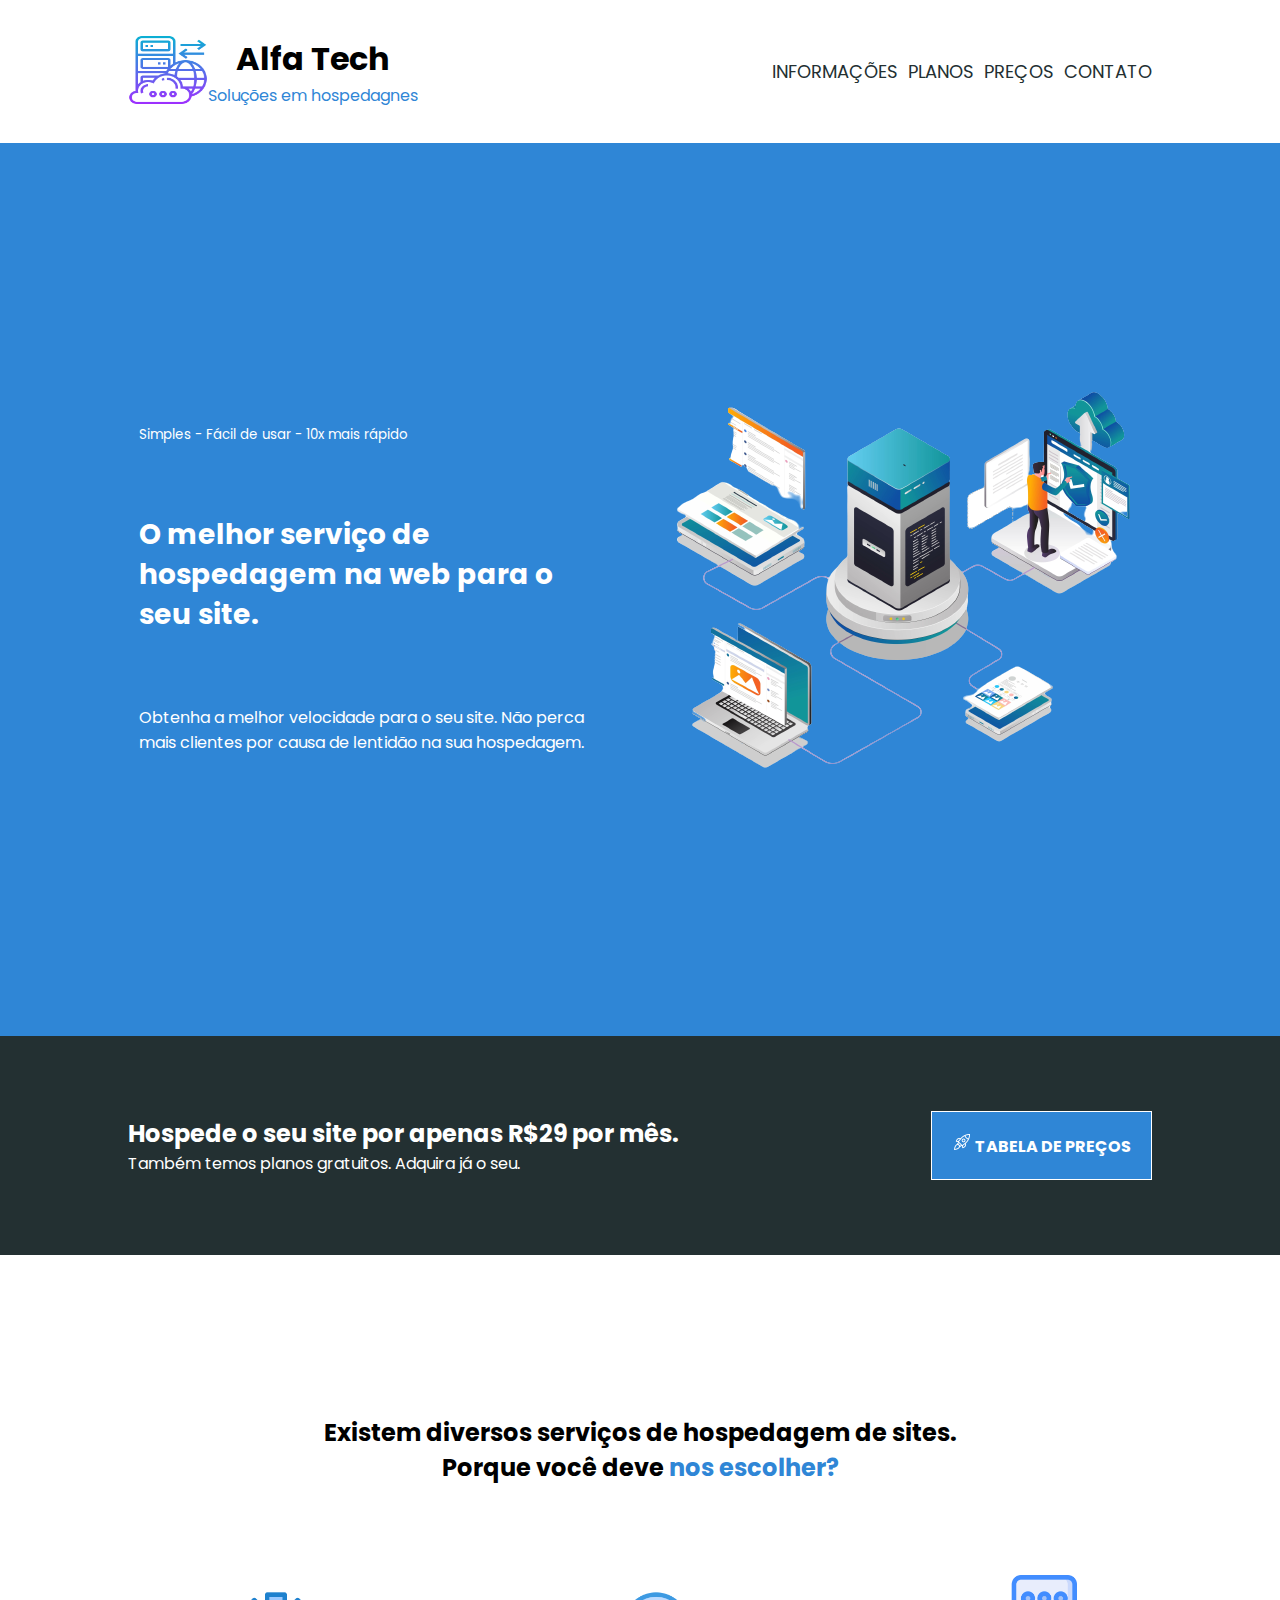
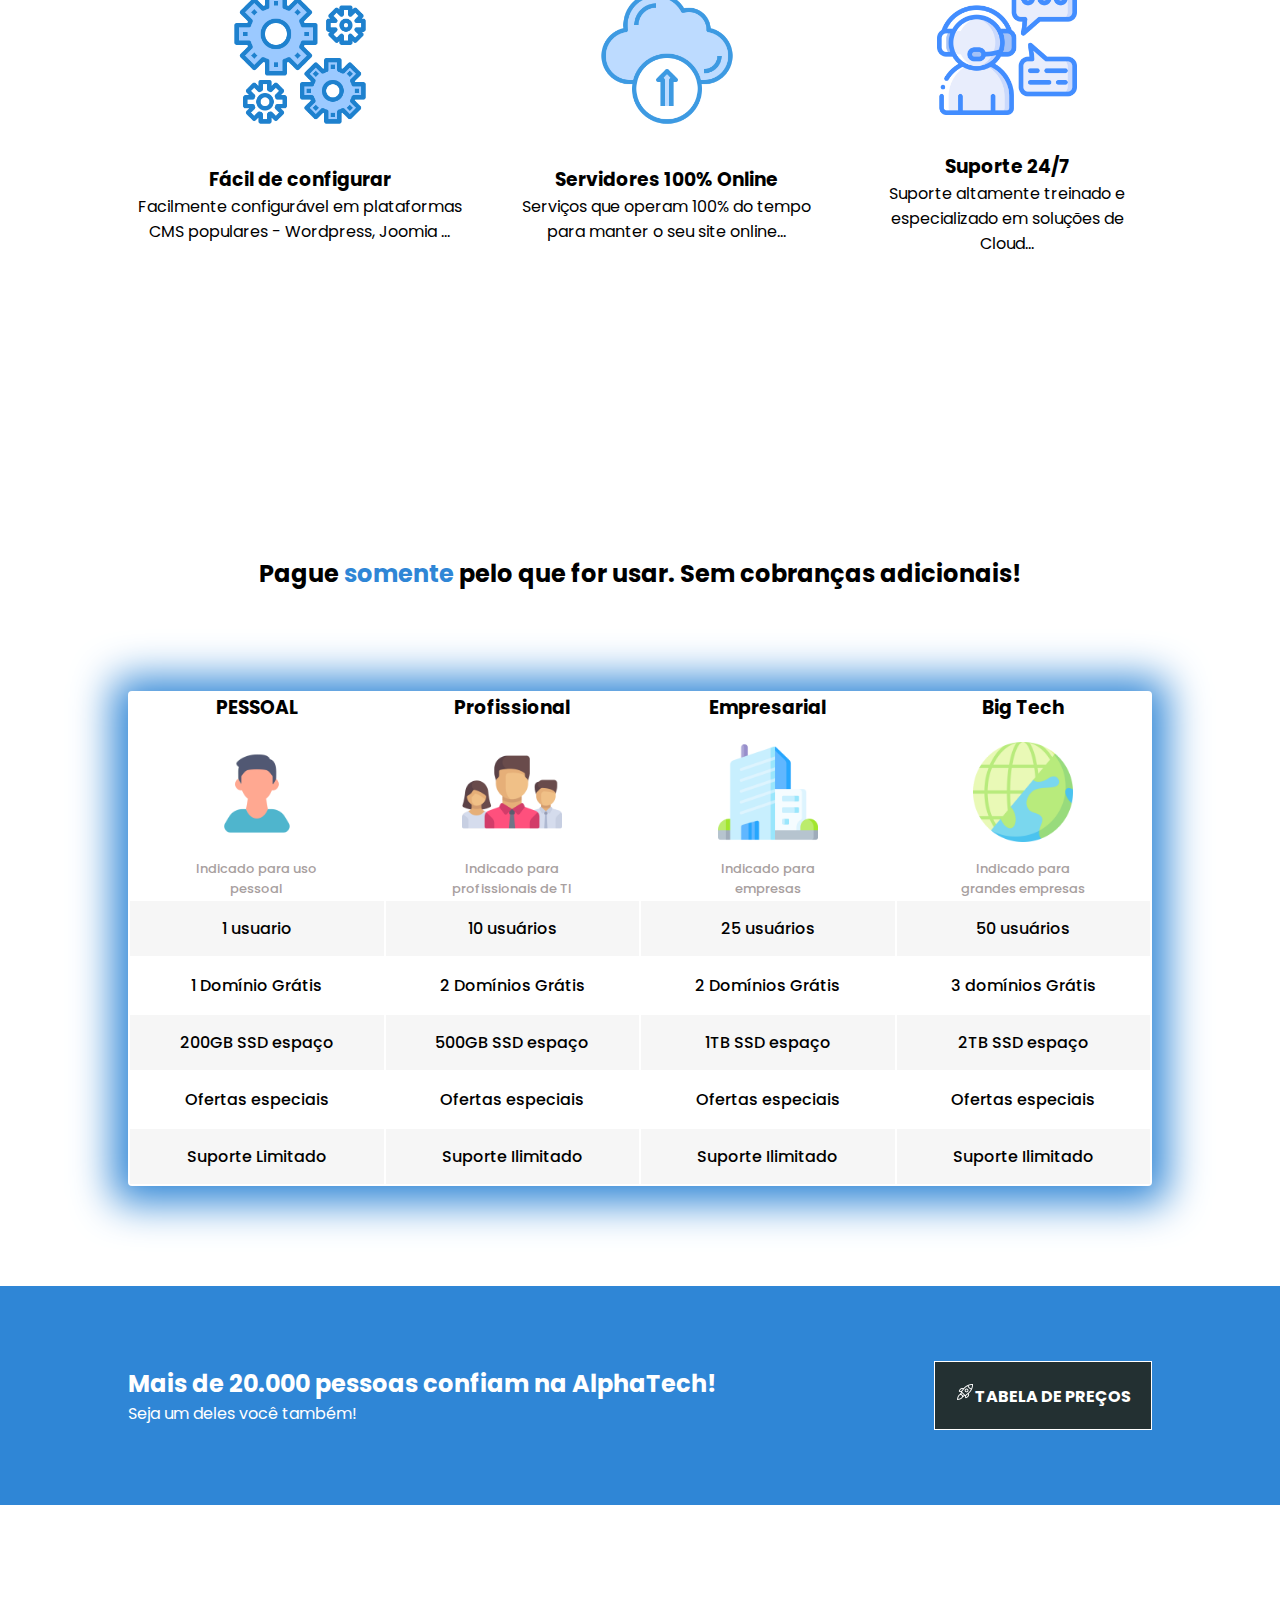
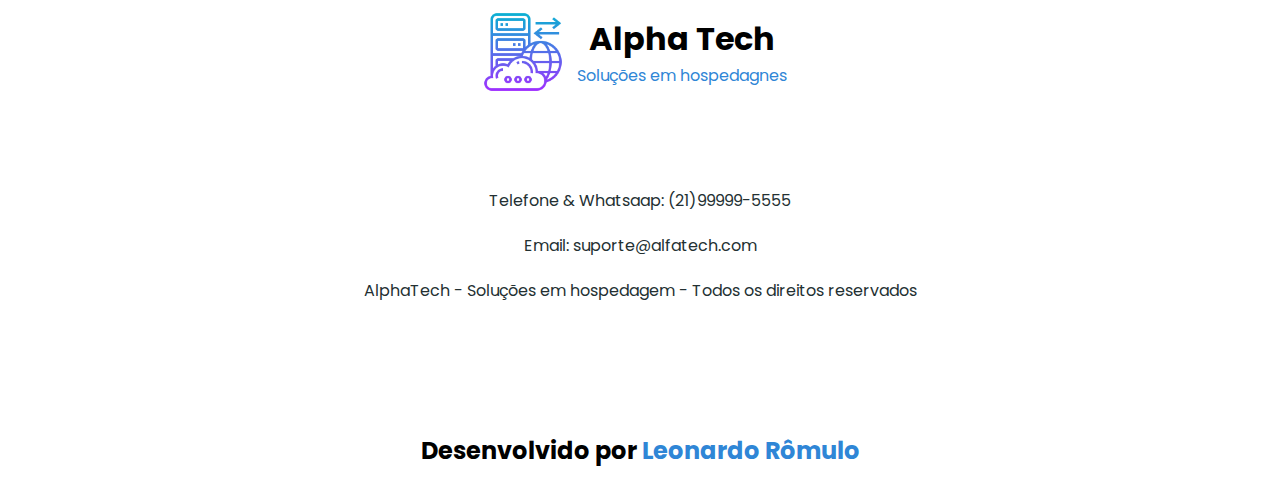
<file: index.html>
<!DOCTYPE html>
<html lang="pt-nr">
    <head>
        <meta charset="UTF-8">
        <meta name="viewport" content="width=device-width, initial-scale=1.0">
        <title>AlphTaech - Serviços de Hospedagens</title>
        <link rel="stylesheet" href="css/home.css">
    </head>
    <body>
        <header class="container topo">

            <div class="box-logo">
                <img src="assets/logo-icone.png" alt class="img-logo">
                <div class="texto-logo">
                    <h1>Alfa Tech</h1>
                    <p class="slogan">Soluções em hospedagnes</p>
                </div>
            </div>

            <nav class="box-menu">
                <a href="#informacoes">INFORMAÇÕES</a>
                <a href="#planos">PLANOS</a>
                <a href="tabelaDePreços.html">PREÇOS</a>
                <a href="#contatos">CONTATO</a>
            </nav>

        </header>

        <section class="banner" id="banner">

            <div class="container">
                <div class="texto-banner">
                    <small>Simples - Fácil de usar - 10x mais rápido</small>
                    <h2>O melhor serviço de hospedagem na web para o seu
                        site.</h2>
                    <p>Obtenha a melhor velocidade para o seu site. Não perca
                        mais
                        clientes por causa de lentidão na sua hospedagem.</p>

                </div>

                <div class="imagem-banner">
                    <img class="img-banner" src="assets/imagem-banner.png" alt>
                </div>

            </div>

        </section>

        <section class="ads-1">
            <div class="container">
                <div class="texto-ads">
                    <h2>Hospede o seu site por apenas R$29 por mês.</h2>
                    <p>Também temos planos gratuitos. Adquira já o seu.</p>
                </div>
                <div class="btn">
                    <a href="tabelaDePreços.html"><img
                            src="assets/icone-foguete.png" alt> TABELA DE
                        PREÇOS</a>
                </div>
            </div>
        </section>

        <section class="informacoes" id="informacoes">

            <section class="servicos">

                <div class="subtitulo-servicos">
                    <h2>Existem diversos serviços de hospedagem de sites.
                        <br>Porque
                        você deve <span>
                            nos escolher?</span></h2>
                </div>

                <div class="info">

                    <section class="card-1">
                        <img src="assets/icone-engrenagens.png" alt>
                        <h3>Fácil de configurar</h3>
                        <p>Facilmente configurável em plataformas CMS populares
                            -
                            Wordpress,
                            Joomia ...</p>
                    </section>

                    <section class="card-2">
                        <img src="assets/cloud-icone.png" alt>
                        <h3>Servidores 100% Online</h3>
                        <p>Serviços que operam 100% do tempo para manter o seu
                            site
                            online...</p>
                    </section>

                    <section class="card-3">
                        <img src="assets/icone-suporte.png" alt>
                        <h3>Suporte 24/7</h3>
                        <p>Suporte altamente treinado e especializado em
                            soluções de
                            Cloud...</p>
                    </section>

                </div>

            </section>

            <section class="planos" id="planos">

                <h2>Pague <span>somente</span> pelo que for usar. Sem cobranças
                    adicionais!</h2>

                <table>

                    <thead>
                        <tr>
                            <th>
                                <h3>PESSOAL</h3>
                                <img src="assets/pessoal-icone.png" alt>
                                <p>Indicado para uso pessoal</p>
                            </th>

                            <th>
                                <h3>Profissional</h3>
                                <img src="assets/equipe-icone.png" alt>
                                <p>Indicado para profissionais de TI</p>
                            </th>

                            <th>
                                <h3>Empresarial</h3>
                                <img src="assets/empresa-icone.png" alt>
                                <p>Indicado para empresas</p>
                            </th>
                            <th>
                                <h3>Big Tech</h3>
                                <img src="assets/big-tech.png" alt>
                                <p>Indicado para grandes empresas</p>
                            </th>
                        </tr>
                    </thead>

                    <tbody>

                        <tr class="linha-impar">
                            <td>1 usuario</td>
                            <td>10 usuários</td>
                            <td>25 usuários</td>
                            <td>50 usuários</td>
                        </tr>

                        <tr class="linha-par">
                            <td>1 Domínio Grátis</td>
                            <td>2 Domínios Grátis</td>
                            <td>2 Domínios Grátis</td>
                            <td>3 domínios Grátis</td>
                        </tr>

                        <tr class="linha-impar">
                            <td>200GB SSD espaço</td>
                            <td>500GB SSD espaço</td>
                            <td>1TB SSD espaço</td>
                            <td>2TB SSD espaço</td>
                        </tr>

                        <tr class="linha-par">
                            <td>Ofertas especiais</td>
                            <td>Ofertas especiais</td>
                            <td>Ofertas especiais</td>
                            <td>Ofertas especiais</td>
                        </tr>

                        <tr class="linha-impar">
                            <td>Suporte Limitado</td>
                            <td>Suporte Ilimitado</td>
                            <td>Suporte Ilimitado</td>
                            <td>Suporte Ilimitado</td>
                        </tr>

                    </tbody>
                </table>
            </section>

            <section class="ads-2">

                <div class="container">
                    <div class="texto-ads">
                        <h2>Mais de 20.000 pessoas confiam na AlphaTech!</h2>
                        <p> Seja um deles você também!</p>
                    </div>
                    <div class="btn-2">
                        <a href="tabelaDePreços.html"><img
                                src="assets/icone-foguete.png" alt>TABELA DE
                            PREÇOS</a>
                    </div>
                </div>
            </section>

            <footer id="contatos">
                <div class="box-logo-rodape">
                    <img src="assets/logo-icone.png" alt
                        class="img-logo-rodape" />
                    <div class="txt-logo-rodape">
                        <h1>Alpha Tech</h1>
                        <p class="slogan">Soluções em
                            hospedagnes</p>
                    </div>
                </div>

                <div class="paragrafo">
                    <p>Telefone & Whatsaap: (21)99999-5555</p>
                    <p>Email: suporte@alfatech.com</p>
                    <p>AlphaTech - Soluções em hospedagem - Todos os
                        direitos
                        reservados</p>
                </div>

            </footer>
            <div class="autor">
                <h2>Desenvolvido por <span>Leonardo Rômulo</span> </h2>
            </div>

        </body>
    </html>
</file>
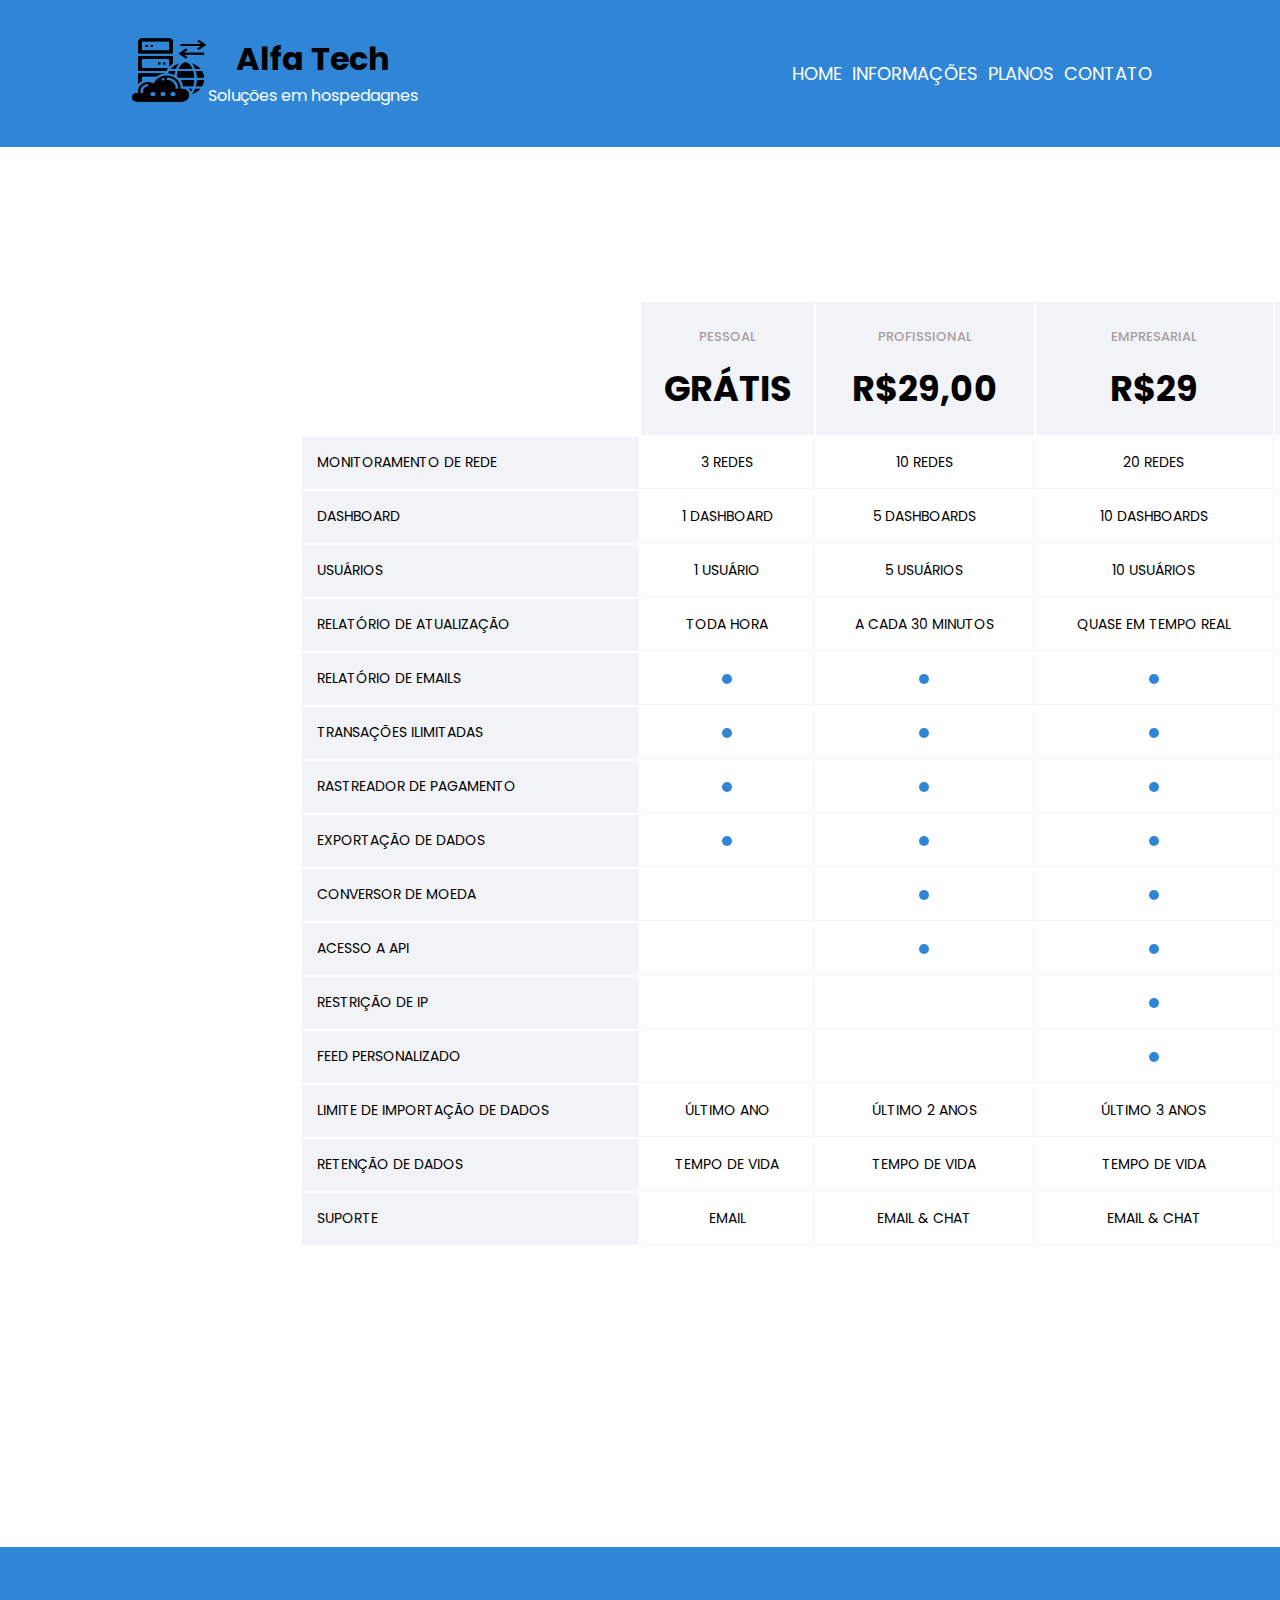
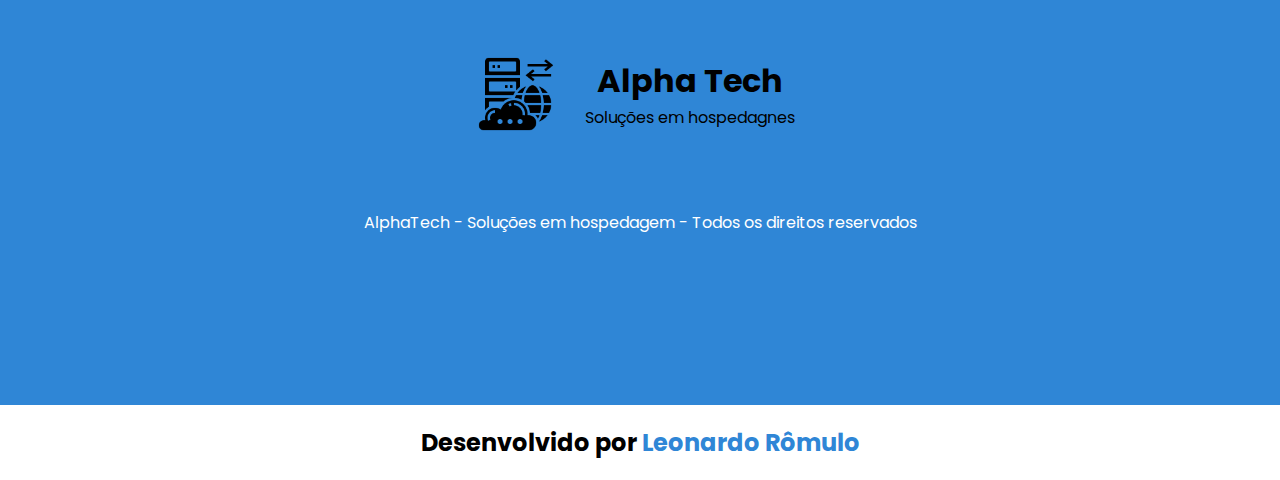
<file: tabelaDePreços.html>
<!DOCTYPE html>
<html lang="pt-br">
    <head>
        <meta charset="UTF-8">
        <meta name="viewport" content="width=device-width, initial-scale=1.0">
        <link rel="stylesheet" href="css/tabelaDePrecos.css">
        <title>AlphaTech - Tabela de Preços</title>
    </head>
    <body>

        <header class="topo">

            <div class="container">

                <div class="box-logo">
                    <a href="index.html">
                        <img src="assets/logo-icone-escuro.png" alt
                            class="img-logo">
                    </a>
                    <div class="texto-cabecalho">
                        <h1>Alfa Tech</h1>
                        <p class="slogan">Soluções em hospedagnes</p>
                    </div>
                </div>

                <nav class="box-menu">
                    <a href="index.html">HOME</a>
                    <a href="index.html#informacao">INFORMAÇÕES</a>
                    <a href="index.html#planos">PLANOS</a>
                    <a href="index.html#contatos">CONTATO</a>
                </nav>

            </div>
        </header>

        <main>
            <table>

                <thead>
                    <tr>
                        <th class="escondida"></th>
                        <th>
                            <p>PESSOAL</p>
                            <h3>GRÁTIS</h3>
                        </th>
                        <th>
                            <p>PROFISSIONAL</p>
                            <h3> R$29,00</h3>
                        </th>
                        <th>
                            <p>EMPRESARIAL</p>
                            <h3>R$29</h3>
                        </th>
                        <th>
                            <p>ENTERPRISE</p>
                            <h3>R$69</h3>
                        </th>
                    </tr>
                </thead>

                <tbody>

                    <tr>
                        <td class="alinhamento">MONITORAMENTO DE REDE</td>
                        <td>3 REDES</td>
                        <td>10 REDES</td>
                        <td>20 REDES</td>
                        <td>50 REDES</td>
                    </tr>

                    <tr>
                        <td class="alinhamento">DASHBOARD</td>
                        <td>1 DASHBOARD</td>
                        <td>5 DASHBOARDS</td>
                        <td>10 DASHBOARDS</td>
                        <td>25 DASHBOARDS</td>
                    </tr>

                    <tr>
                        <td class="alinhamento">USUÁRIOS</td>
                        <td>1 USUÁRIO</td>
                        <td>5 USUÁRIOS</td>
                        <td>10 USUÁRIOS</td>
                        <td>25 USUÁRIOS</td>
                    </tr>

                    <tr>
                        <td class="alinhamento">RELATÓRIO DE ATUALIZAÇÃO</td>
                        <td>TODA HORA</td>
                        <td>A CADA 30 MINUTOS</td>
                        <td>QUASE EM TEMPO REAL</td>
                        <td>TEMPO REAL*</td>
                    </tr>

                    <tr>
                        <td class="alinhamento">RELATÓRIO DE EMAILS</td>
                        <td> <div class="check"></div></td>
                        <td> <div class="check"></div></td>
                        <td> <div class="check"></div></td>
                        <td> <div class="check"></div></td>
                    </tr>

                    <tr>
                        <td class="alinhamento">TRANSAÇÕES ILIMITADAS</td>
                        <td> <div class="check"></div></td>
                        <td> <div class="check"></div></td>
                        <td> <div class="check"></div></td>
                        <td> <div class="check"></div></td>

                    </tr>

                    <tr>
                        <td class="alinhamento">RASTREADOR DE PAGAMENTO</td>
                        <td> <div class="check"></div></td>
                        <td> <div class="check"></div></td>
                        <td> <div class="check"></div></td>
                        <td> <div class="check"></div></td>
                    </tr>

                    <tr>
                        <td class="alinhamento">EXPORTAÇÃO DE DADOS</td>
                        <td> <div class="check"></div></td>
                        <td> <div class="check"></div></td>
                        <td> <div class="check"></div></td>
                        <td> <div class="check"></div></td>
                    </tr>

                    <tr>
                        <td class="alinhamento">CONVERSOR DE MOEDA</td>
                        <td></td>
                        <td> <div class="check"></div></td>
                        <td> <div class="check"></div></td>
                        <td> <div class="check"></div></td>
                    </tr>

                    <tr>
                        <td class="alinhamento">ACESSO A API</td>
                        <td></td>
                        <td> <div class="check"></div></td>
                        <td> <div class="check"></div></td>
                        <td> <div class="check"></div></td>
                    </tr>

                    <tr>
                        <td class="alinhamento">RESTRIÇÃO DE IP</td>
                        <td></td>
                        <td></td>
                        <td> <div class="check"></div></td>
                        <td> <div class="check"></div></td>

                    </tr>

                    <tr>
                        <td class="alinhamento">FEED PERSONALIZADO</td>
                        <td></td>
                        <td></td>
                        <td> <div class="check"></div></td>
                        <td> <div class="check"></div></td>
                    </tr>

                    <tr>
                        <td class="alinhamento">LIMITE DE IMPORTAÇÃO DE
                            DADOS</td>
                        <td>ÚLTIMO ANO</td>
                        <td>ÚLTIMO 2 ANOS</td>
                        <td>ÚLTIMO 3 ANOS</td>
                        <td>ÚLTIMO 3 ANOS</td>
                    </tr>

                    <tr>
                        <td class="alinhamento">RETENÇÃO DE DADOS</td>
                        <td>TEMPO DE VIDA</td>
                        <td>TEMPO DE VIDA</td>
                        <td>TEMPO DE VIDA</td>
                        <td>TEMPO DE VIDA</td>
                    </tr>

                    <tr>
                        <td class="alinhamento">SUPORTE</td>
                        <td>EMAIL</td>
                        <td>EMAIL & CHAT</td>
                        <td>EMAIL & CHAT</td>
                        <td>EMAIL, CHAT & VOICE</td>
                    </tr>

                </tbody>
            </table>
        </main>

        <footer id="contatos">
            <div class="box-logo-rodape">
                <img src="assets/logo-icone-escuro.png" alt
                    class="img-logo-rodape" />
                <div class="txt-logo-rodape">
                    <h1>Alpha Tech</h1>
                    <p class="slogan">Soluções em
                        hospedagnes</p>
                </div>
            </div>
            <p>AlphaTech - Soluções em hospedagem - Todos os direitos
                reservados</p>
        </footer>
        <div class="autor">
            <h2>Desenvolvido por <span>Leonardo Rômulo</span> </h2>
        </div>
    </body>
</html>
</file>
<file: css/home.css>
@import url('https://fonts.googleapis.com/css2?family=Inter:ital,opsz,wght@0,14..32,100..900;1,14..32,100..900&family=Poppins:ital,wght@0,100;0,200;0,300;0,400;0,500;0,600;0,700;0,800;0,900;1,100;1,200;1,300;1,400;1,500;1,600;1,700;1,800;1,900&display=swap');


* {
    margin: 0;
    padding: 0;
    box-sizing: border-box;
    font-family: "poppins", sans-serif;
    text-decoration: none;
    margin: 0 auto;
}


/* topo */


.topo {
    width: 100%;
    display: flex;
}

.container {
    padding: 35px 0;
    width: 1024px;
    display: flex;
    flex-wrap: wrap;
    align-items: center;
}

.box-logo {
    display: flex;
    flex-wrap: wrap;
    margin-left: 0;

}

.topo img {
    width: 80px;
    height: 70px;
}

.texto-logo {
    display: flex;
    flex-direction: column;
}



.box-menu {
    display: flex;
    gap: 10px;
    margin-right: 0;
}

.topo a {
    color: #233032;
    font-size: 18px;
}

.slogan {
    font-size: 16px;
    color: #2f86d6;
}

/* banner */

.banner {
    width: 100%;
    height: 50%;
    background-color: #2f86d6;
    padding: 180px 0;
}

.texto-banner {
    width: 470px;
    display: flex;
    flex-direction: column;
    align-items: center;
    justify-content: space-evenly;
    color: #fff;
    gap: 50px;
}

.texto-banner h2 {
    font-size: 28px;
    line-height: 40px;
    margin: 20px 0;
}

.texto-banner small {
    margin-left: 0;
}

.imagem-banner {
    width: 50%;

}

/*  ads 1 */

.ads-1 {
    padding: 40px 0;
    display: flex;
    flex-wrap: wrap;
    justify-content: space-evenly;
    background-color: #233032;
}

.texto-ads {
    margin-left: 0;
    color: #fff;
}

.btn {
    margin-right: 0;
    border: 1px solid #fff;
    background-color: #2f86d6;
    padding: 20px;
}

.btn img {
    padding: 2px;
}

.btn a {
    color: #fff;
    font-weight: bold;
}

/* serviços */

.servicos {
    padding: 100px 0;
    text-align: center;
}

.info {
    width: 1024px;
    display: flex;
    align-items: center;
    justify-content: space-evenly;
    gap: 50px;
}

.info img {
    width: 200px;
    height: 200px;
    padding: 30px;
}

.subtitulo-servicos {
    width: 900px;
    text-align: center;
    margin: 60px auto;
}

span {
    color: #2f86d6;
}

/* Tabela */
.planos {
    margin: 100px;
}

.planos h2 {
    width: 1024px;
    text-align: center;
    padding: 100px;
}

table {
    width: 1024px;
    border-radius: 4px;
    margin: 0 auto;
     box-shadow: 0px 2px 40px 15px rgba(47,134,214,1);
}

table thead th {
    text-align: center;
    margin: auto;
    background-color: #fff;
}

table thead th h3 {
    margin-bottom: 20px;
}

table thead th img {
    width: 100px;
    margin: auto;
}

table thead th p {
    max-width: 150px;
    margin: auto;
    padding-top: 10px;
    font-size: 13px;
    font-weight: 500;
    color: #a89f9f;
}

table tbody td {
    width: 250px;
    max-width: 1024px;
    text-align: center;
    font-weight: 500;
    padding: 15px;
}

.linha-impar {
    background-color: #f6f6f6;
}

.linha-par {
    background-color: #fff;
}



/*  ads 2 */
.ads-2 {
    padding: 40px 0;
    display: flex;
    justify-content: space-evenly;
    background-color: #2f86d6;
}

.texto-ads {
    margin-left: 0;
    color: #fff;
}

.btn-2 {
    margin-right: 0;
    border: 1px solid #fff;
    padding: 20px;
    background-color: #233032;
}

.btn-2 img {
    padding: 2px;
}

.btn-2 a {
    color: #fff;
    font-weight: bold;
}

/* footer */
footer {
    padding: 100px 0;
    width: 1024px;
}

.box-logo-rodape {
    width: 320px;
    display: flex;
    flex-wrap: wrap;
    align-items: center;
    margin-bottom: 80px;
}

.box-logo-rodape img {
    width: 80px;
    height: 80px;
}

.txt-logo-rodape {
    display: flex;
    flex-direction: column;
    align-items: center;
    margin-left: 0;
    padding: 10px;
}

/* paragrafos do rodape */
.paragrafo p {
    padding: 10px;
    width: 1024px;
    margin: 0 auto;
    text-align: center;
    color: #233032;
}

.autor {
    width: 100%;
    padding: 20px 0;
    text-align: center;
}
</file>
<file: css/tabelaDePrecos.css>
@import url('https://fonts.googleapis.com/css2?family=Inter:ital,opsz,wght@0,14..32,100..900;1,14..32,100..900&family=Poppins:ital,wght@0,100;0,200;0,300;0,400;0,500;0,600;0,700;0,800;0,900;1,100;1,200;1,300;1,400;1,500;1,600;1,700;1,800;1,900&display=swap');


* {
    margin: 0;
    padding: 0;
    box-sizing: border-box;
    font-family: "poppins", sans-serif;
    text-decoration: none;
    margin: 0 auto;
}

span {
    color: #2f86d6;
}

/* topo */


.topo {
    width: 100%;
    display: flex;
    background-color: #2f86d6;
    position: fixed;
}

.container {
    padding: 35px 0;
    width: 1024px;
    display: flex;
    flex-wrap: wrap;
    align-items: center;
}

.box-logo {
    display: flex;
    flex-wrap: wrap;
    margin-left: 0;

}

.topo img {
    width: 80px;
    height: 70px;
}

.texto-cabecalho {
    display: flex;
    flex-direction: column;
}

.texto-cabecalho p {
    color: #fff;
}



.box-menu {
    display: flex;
    gap: 10px;
    margin-right: 0;
}

.topo a {
    font-size: 18px;
    color: #fff;
}

.slogan {
    font-size: 16px;
}


/* tabela */

main {
    width: 100%;
    padding: 300px;
}
main table {
    margin: auto;
}
table {
    width: 1200px;
    margin: auto;
    border-radius: 4px;
    margin: 100px auto;
}
.escondida {
    visibility: hidden;
}
table thead th {
    text-align: center;
    margin: auto;
    background-color: #f1f3f7;
    ;
}

table thead th h3 {
    font-size: 35px;
    margin-bottom: 20px;
}

table thead th p {
    max-width: 150px;
    margin: 15px auto;
    padding-top: 10px;
    font-size: 13px;
    font-weight: 500;
    color: #a89f9f;
}

.alinhamento {
    background-color: #f1f3f7;
    text-align: left
}

table tbody  td {
    font-size: 14px;
    max-width: 1024px;
    text-align: center;
    padding: 15px;
    border-bottom: 1px solid #f1f3f7;
    border-right: 1px solid #f1f3f7;
}

.check {
    width: 10px;
    height: 10px;
    margin: auto;
    background-color: #2f86d6;
    border-radius: 100%;


}

/* rodape */

footer {
    padding: 100px 0;
    width: 100%;
    background-color: #2f86d6;
}

footer> p {
    color: #fff;
    text-align: center;
    font-size: 16px;
    margin: 20px 0 70px;;
}

.box-logo-rodape {
    width: 370px;
    display: flex;
    flex-wrap: wrap;
    align-items: center;
    margin-bottom: 70px;
}
.box-logo-rodape img {
    width: 80px;
}

.box-logo-rodape img {
    width: 80px;
    height: 80px;
}

.txt-logo-rodape {
    display: flex;
    flex-direction: column;
    align-items: center;
    margin-left: 0;
    padding: 10px;
}

.autor {
    background-color: #fff;
    width: 100%;
    padding: 20px 0;
    text-align: center;
}
</file>
